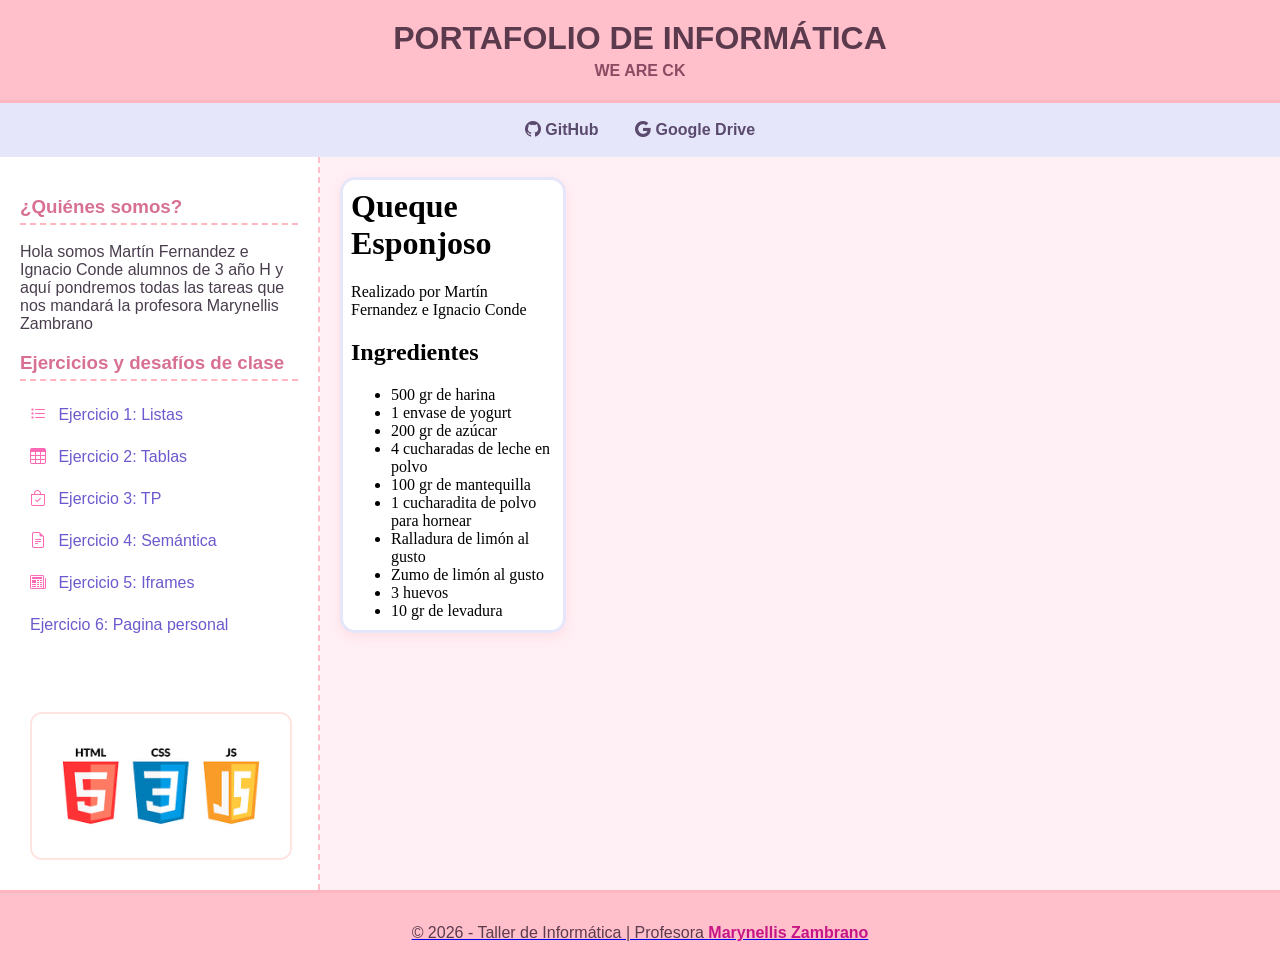
<file: index.html>
<!DOCTYPE html>
<html lang="es">
<head>
    <meta charset="UTF-8">
    <meta http-equiv="X-UA-Compatible" content="IE=edge">
    <meta name="viewport" content="width=device-width, initial-scale=1.0">
    <title>Portafolio - WE ARE CK</title>
    <link rel="stylesheet" href="https://cdn.jsdelivr.net/npm/bootstrap-icons@1.11.3/font/bootstrap-icons.min.css">
    <style>
        body {
            font-family: Arial, sans-serif;
            background-color: #fff0f5;
            margin: 0;
            padding: 0;
            color: #4a3e4e;
        }
        header {
            background-color: #ffc0cb;
            color: #5c3a4d;
            text-align: center;
            padding: 20px;
            border-bottom: 3px solid #ffb6c1;
        }
        header h1 {
            margin: 0;
            font-size: 2rem;
        }
        header p {
            margin: 5px 0 0 0;
            font-weight: bold;
            color: #8b4b62;
        }
        nav {
            background-color: #e6e6fa;
            text-align: center;
            padding: 10px;
        }
        nav a {
            color: #5a4b6e;
            text-decoration: none;
            padding: 8px 16px;
            display: inline-block;
            font-weight: bold;
            border-radius: 15px;
            transition: all 0.2s ease;
        }
        nav a:hover {
            background-color: #ffb6c1;
            color: #ffffff;
        }
        main {
            display: flex;
        }
        aside {
            width: 25%;
            float: left;
            background-color: #ffffff;
            padding: 20px;
            box-sizing: border-box;
            min-height: 450px;
            border-right: 2px dashed #ffc0cb;
        }
        aside h3 {
            color: #d87093;
            border-bottom: 2px dashed #ffb6c1;
            padding-bottom: 5px;
        }
        aside ul {
            list-style-type: none;
            padding: 0;
        }
        aside li {
            margin: 12px 0;
        }
        aside a {
            color: #6a5acd;
            text-decoration: none;
            display: inline-block;
            padding: 6px 10px;
            font-weight: 500;
        }
        aside a i {
            margin-right: 8px;
            color: #ff69b4;
        }
        aside a:hover {
            background-color: #fff0f5;
            color: #ff1493;
            padding-left: 14px;
            border-radius: 12px;
            transition: all 0.2s ease;
        }
        section {
            width: 75%;
            float: left;
            padding: 20px;
            box-sizing: border-box;
        }
        iframe {
            width: 100%;
            height: 450px;
            border: 3px solid #e6e6fa;
            background-color: #ffffff;
            border-radius: 15px;
            box-shadow: 0 4px 12px rgba(255, 182, 193, 0.3);
        }
        footer {
            background-color: #ffc0cb;
            color: #5c3a4d;
            text-align: center;
            padding: 15px;
            clear: both;
            border-top: 3px solid #ffb6c1;
        }
        footer span {
            color: #c71585;
            font-weight: bold;
        }
        .img-tecnologia {
            max-width: 100%;
            height: auto;
            margin-top: 20px;
            border-radius: 12px;
            border: 2px solid #ffe4e1;
        }
    </style>
</head>
<body>

    <header>
        <h1>PORTAFOLIO DE INFORMÁTICA</h1>
        <p>WE ARE CK</p>
    </header>

    <nav>
        <a href="https://github.com/condefernandez/informatica" target="_blank"><i class="bi bi-github"></i> GitHub</a>
        <a href="Https://drive.google.com/drive/folders/1z14IEcOGbGmNRild7ZtzFjvyxYbm07ID?usp=sharing" target="_blank"><i class="bi bi-google"></i> Google Drive</a>
    </nav>

    <main>

        <aside>
            <h3>¿Quiénes somos?</h3>
            <p>Hola somos Martín Fernandez e Ignacio Conde alumnos de 3 año H y aquí pondremos todas las tareas que nos mandará la profesora Marynellis Zambrano</p>
            
            <h3>Ejercicios y desafíos de clase</h3>
            <ul>
                <li>
                    <a href="./pages/listas.html" target="visor">
                        <i class="bi bi-list-task"></i> Ejercicio 1: Listas
                    </a>
                </li>
                <li>
                    <a href="./pages/tabla1.html" target="visor">
                        <i class="bi bi-table"></i> Ejercicio 2: Tablas
                    </a>
                </li>
                <li>
                    <a href="./pages/tienda.html" target="visor">
                        <i class="bi bi-bag-check"></i> Ejercicio 3: TP
                    </a>
                </li>
                <li>
                    <a href="./pages/semantica.html" target="visor">
                        <i class="bi bi-file-earmark-text"></i> Ejercicio 4: Semántica
                    </a>
                </li>
                <li>
                    <a href="./pages/periodico.html" target="visor">
                        <i class="bi bi-newspaper"></i> Ejercicio 5: Iframes
                    </a>
                </li>
                <li>
                    <a href="./mi-pagina/index.html" target="visor">
                         Ejercicio 6: Pagina personal
                </li>
                    
            </ul>

            <img src="img/tecnologias.png" alt="tecnologías usadas" class="img-tecnologia">
        </aside>

        <section>
            <iframe name="visor" src="./pages/listas.html"></iframe>
        </section>

    </main>

    <footer>
        <p>&copy; 2026 - Taller de Informática | Profesora <span>Marynellis Zambrano</span></p>
    </footer>

</body>
</html>
</file>
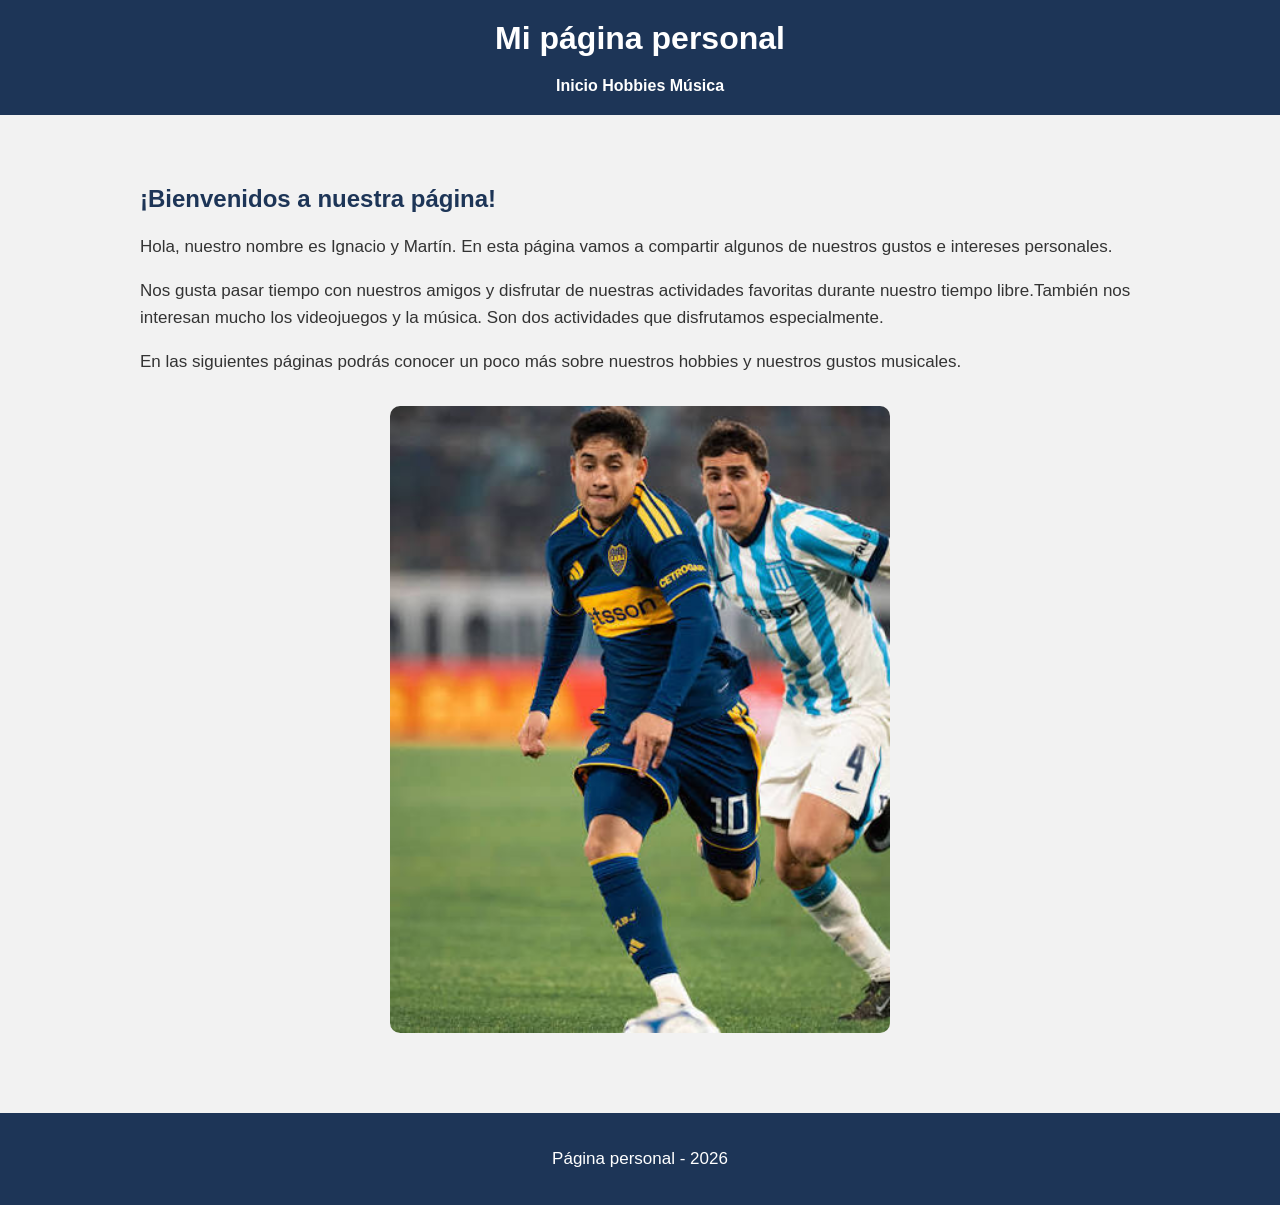
<file: mi-pagina/index.html>
<!DOCTYPE html>
<html lang="es">
<head>
    <meta charset="UTF-8">
    <meta http-equiv="X-UA-Compatible" content="IE=edge">
    <meta name="viewport" content="width=device-width, initial-scale=1.0">
    <title>Página principal</title>
    <link rel="stylesheet" href="css/estilos.css">

</head>
<body>
    <header>
        <h1>Mi página personal</h1>

        <nav>
            <a href="index.html">Inicio</a>
            <a href="../pages/hobbies.html">Hobbies</a>
            <a href="../pages/music.html">Música</a>
        </nav>
    </header>

    <main>
        <section>
            <h2>¡Bienvenidos a nuestra página!</h2>

            <p>
                Hola, nuestro nombre es Ignacio y Martín. En esta página vamos a compartir
                algunos de nuestros gustos e intereses personales.
            </p>
        

            <p>
                Nos gusta pasar tiempo con nuestros amigos y disfrutar de
    nuestras actividades favoritas durante nuestro tiempo libre.También nos interesan mucho los videojuegos y la música.
    Son dos actividades que disfrutamos especialmente.


            </p>

            <p>
                En las siguientes páginas podrás conocer un poco más
    sobre nuestros hobbies y nuestros gustos musicales.

            </p>

            <!-- IMAGEN DE LA PÁGINA PRINCIPAL -->
            <img class="imagen-principal" src="img/futbol.jpg" alt="Fútbol">

        </section>
    </main>

    <footer>
        <p>Página personal - 2026</p>
    </footer>
</body>
</html>
</file>
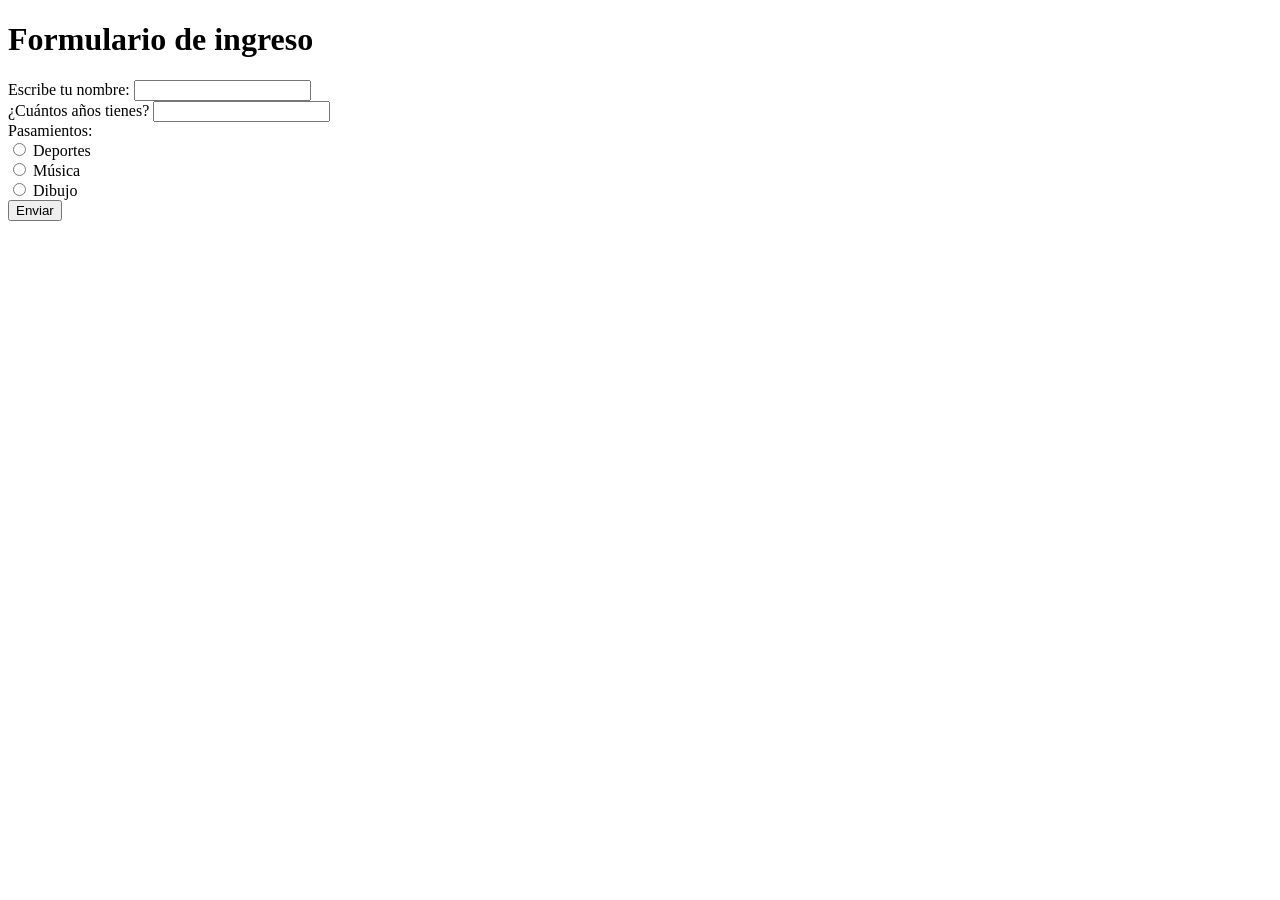
<file: pages/formulario.html>
<!DOCTYPE html>
<html lang="es">
<head>
    <meta charset="UTF-8">
    <meta http-equiv="X-UA-Compatible" content="IE=edge">
    <meta name="viewport" content="width=device-width, initial-scale=1.0">
    <title>Formulario</title>
</head>
<body>
    <form id="formulario">
        <h1> Formulario de ingreso </h1>
    <div>
        <label for="nombre">Escribe tu nombre:</label>
    <input type="text" id="nombre" name="nombre">
    </div>
    <div>
        <label for="edad">¿Cuántos años tienes?</label>
    <input type="number" id="edad" name="edad">
    </div>
    <div>
        <label>Pasamientos:</label><br>
        <input type="radio" id="deportes" name="pasatiempo" value="deporte">
        <label for="deporte">Deportes</label>
    </div>
    <div>
    <input type="radio" id="musica" name="pasatiempo" value="musica">
        <label for="musica">Música</label>
    </div>
    <div>
        <input type="radio" id="dibujo" name="pasatiempo" value="dibujo">
        <label for="dibujo">Dibujo</label>
    </div>
    <div>
        <button type="button"
        onclick="saludar()">Enviar</button>
    </div>
    </form>
</body>
</html>
</file>
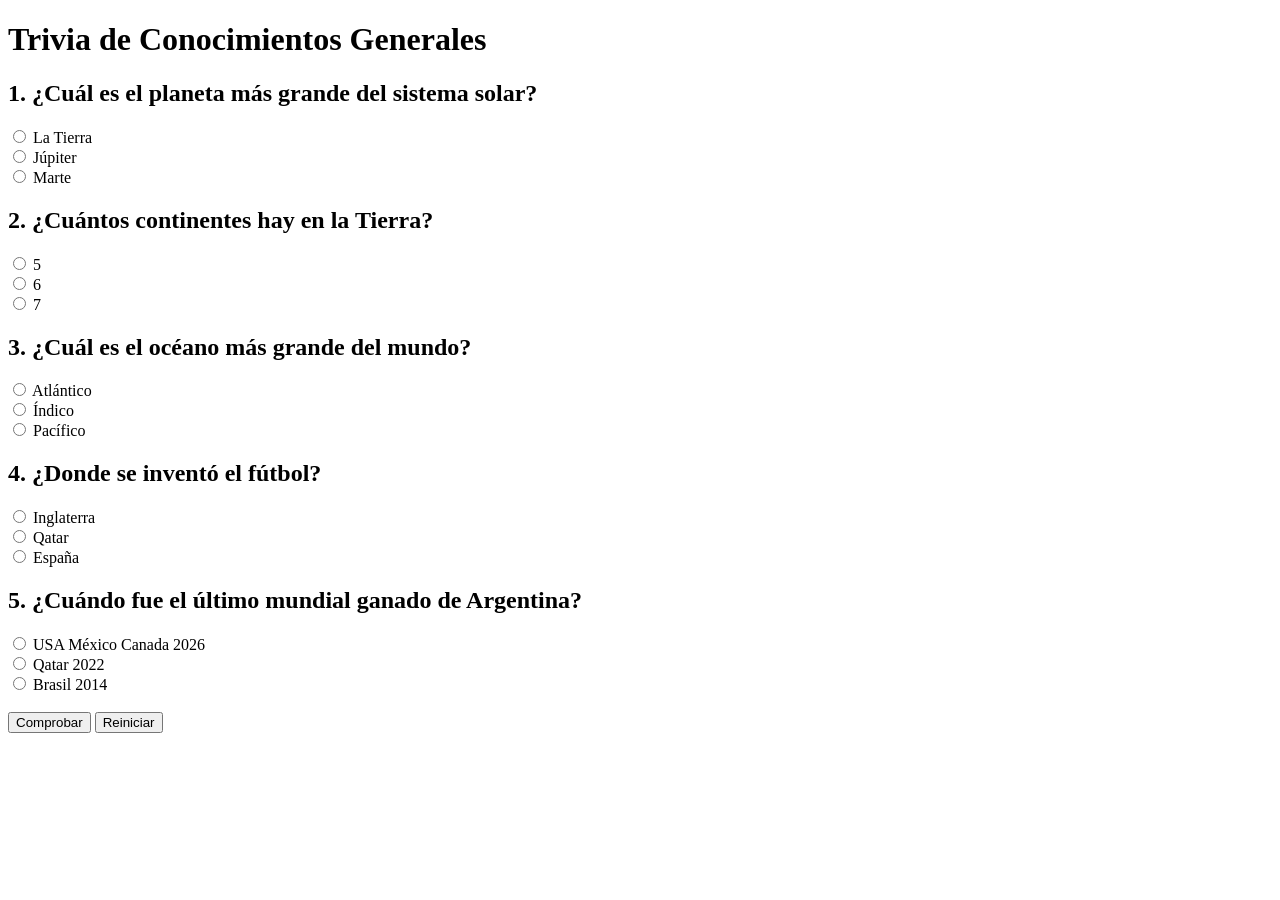
<file: pages/javascript4.html>
<!DOCTYPE html>
<html lang="en">
<head>
    <meta charset="UTF-8">
    <meta http-equiv="X-UA-Compatible" content="IE=edge">
    <meta name="viewport" content="width=device-width, initial-scale=1.0">
    <title>Document</title>
</head>
<body>
<h1>Trivia de Conocimientos Generales</h1>
<h2>1. ¿Cuál es el planeta más grande del sistema solar?</h2>
<input type="radio" name="p1" value="a"> La Tierra<br>
<input type="radio" name="p1" value="b"> Júpiter<br>
<input type="radio" name="p1" value="c"> Marte<br>
<h2>2. ¿Cuántos continentes hay en la Tierra?</h2>
<input type="radio" name="p2" value="a"> 5<br>
<input type="radio" name="p2" value="b"> 6<br>
<input type="radio" name="p2" value="c"> 7<br>
<h2>3. ¿Cuál es el océano más grande del mundo?</h2>
<input type="radio" name="p3" value="a"> Atlántico<br>
<input type="radio" name="p3" value="b"> Índico<br>
<input type="radio" name="p3" value="c"> Pacífico<br>
<h2>4. ¿Donde se inventó el fútbol?</h2>
<input type="radio" name="p4" value="a"> Inglaterra<br>
<input type="radio" name="p4" value="b"> Qatar<br>
<input type="radio" name="p4" value="c"> España<br>
<h2>5. ¿Cuándo fue el último mundial ganado de Argentina?</h2>
<input type="radio" name="p5" value="a"> USA México Canada 2026<br>
<input type="radio" name="p5" value="b"> Qatar 2022<br>
<input type="radio" name="p5" value="c"> Brasil 2014<br>

<br>
<button id="comprobar" type="button">Comprobar</button>
<button id="reiniciar" type="button">Reiniciar</button>
<p id="resultado"></p>
<script>
document.getElementById("comprobar").addEventListener("click", function() {
let puntaje = 0;
let p1 = document.querySelector('input[name="p1"]:checked');
let p2 = document.querySelector('input[name="p2"]:checked');
let p3 = document.querySelector('input[name="p3"]:checked');
let p4 = document.querySelector('input[name="p4"]:checked');
let p5 = document.querySelector('input[name="p5"]:checked');
if (!p1 || !p2 || !p3 || !p4 || !p5) {
document.getElementById("resultado").innerHTML =
"Debes responder las tres preguntas.";
return;
}
// Respuestas correctas
if (p1.value === "b") puntaje++;
if (p2.value === "c") puntaje++;
if (p3.value === "c") puntaje++;
if (p4.value === "a") puntaje++;
if (p5.value === "b") puntaje++;
let mensaje = "<h3>Resultado: " + puntaje + "/5 puntos</h3>";
if (puntaje === 5) {
mensaje += "¡Felicitaciones! Has respondido correctamente todas las preguntas.";
} else if (puntaje === 4) {
mensaje += "Buen intento. Solo te equivocaste en una pregunta.";
} else {
mensaje += "Te invito a intentarlo nuevamente.";
}
document.getElementById("resultado").innerHTML = mensaje;
});
document.getElementById("reiniciar").addEventListener("click", function() {
let opciones = document.querySelectorAll('input[type="radio"]');
for (let opcion of opciones) {
opcion.checked = false;
}
document.getElementById("resultado").innerHTML = "";
});
</script>
</body>
</html>
</file>
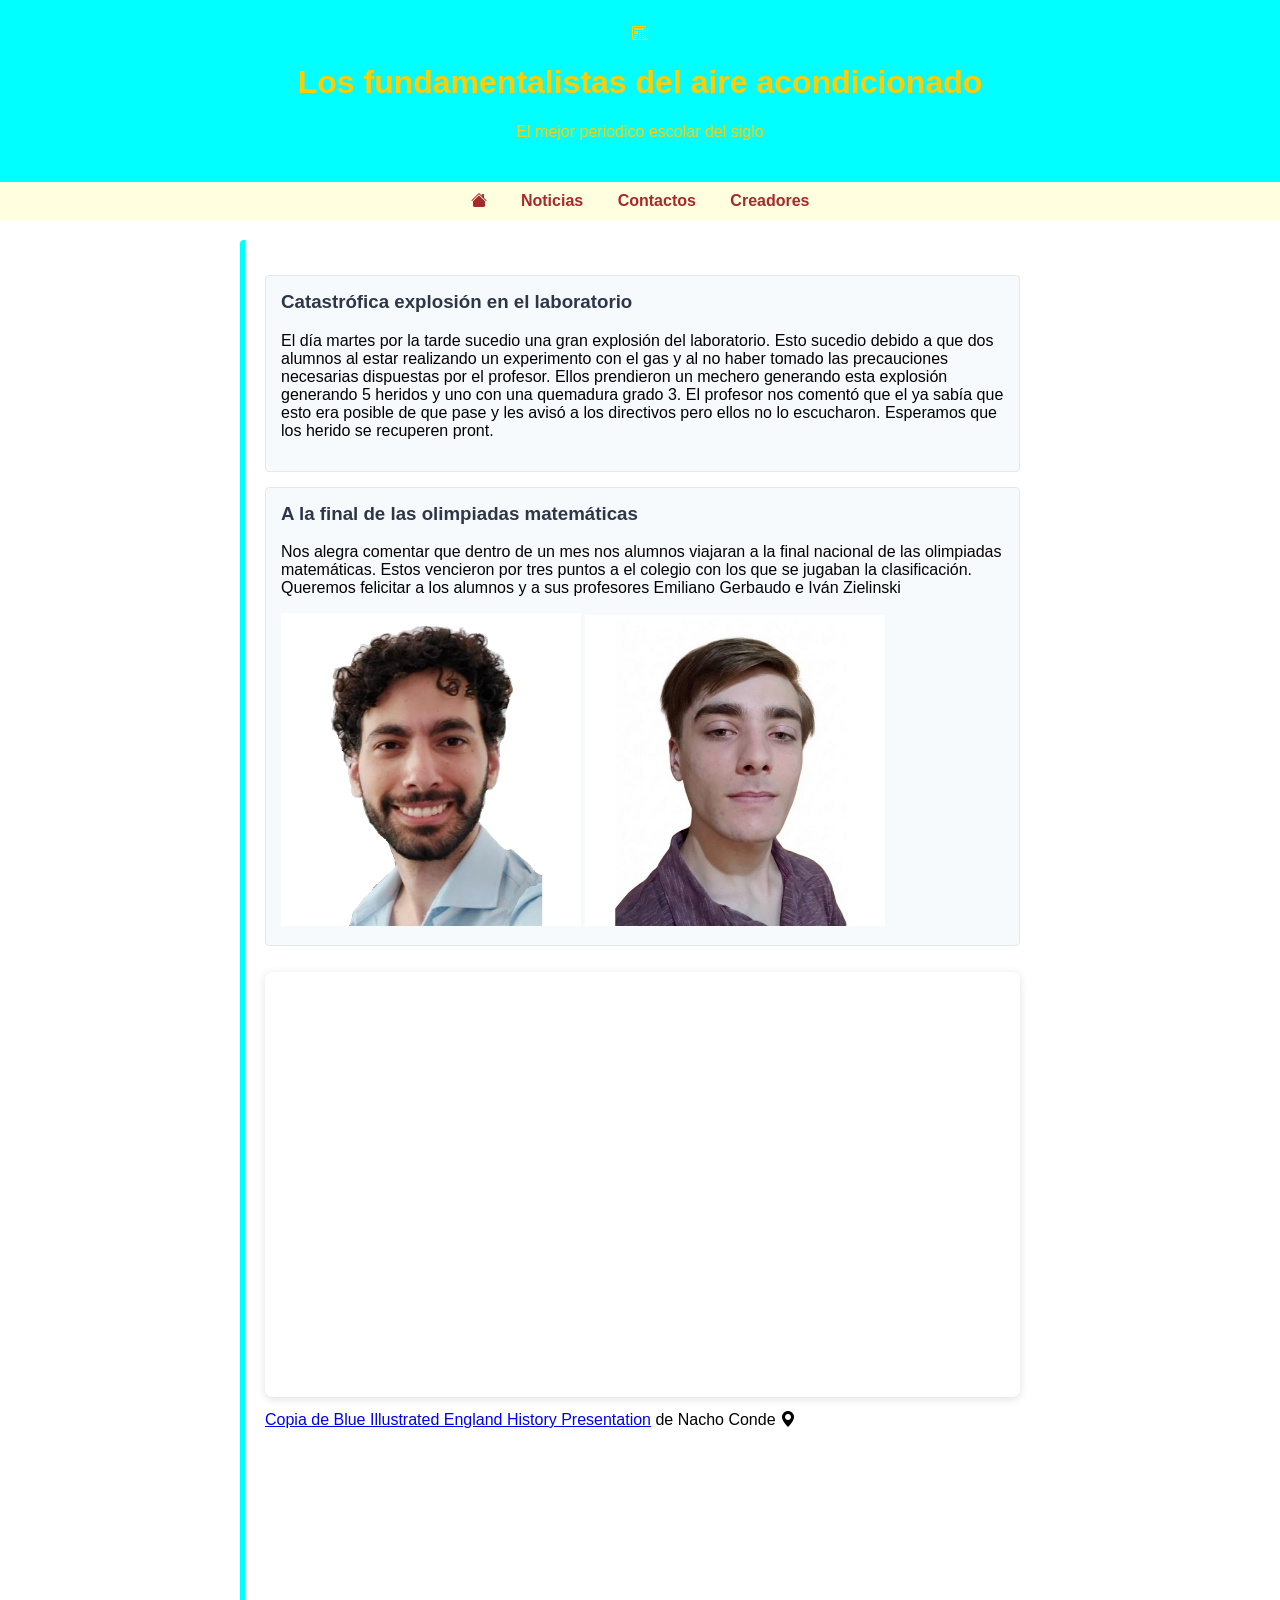
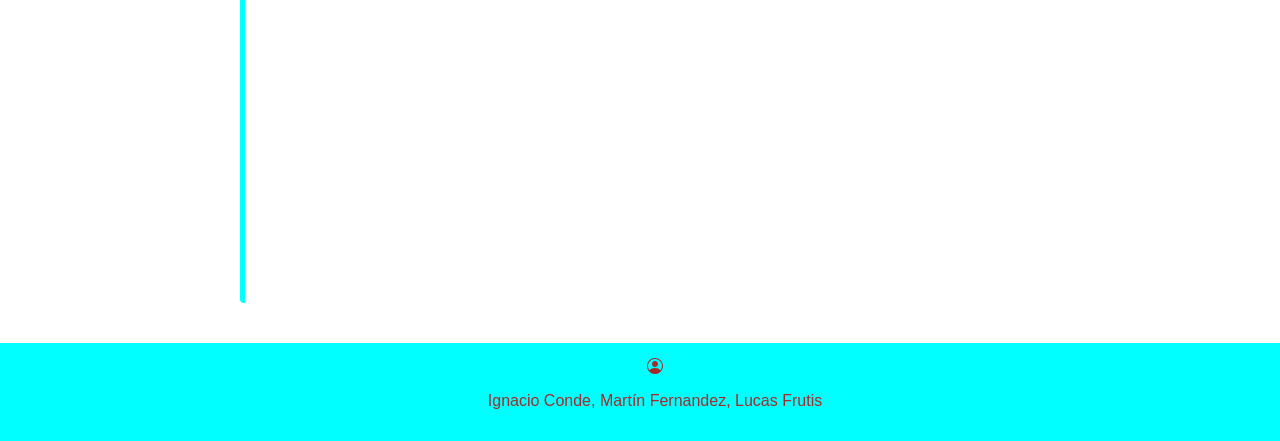
<file: pages/periodico.html>
<!DOCTYPE html>
<html lang="es">
<head>
    <meta charset="UTF-8">
    <meta http-equiv="X-UA-Compatible" content="IE=edge">
    <meta name="viewport" content="width=device-width, initial-scale=1.0">
    <link rel="stylesheet" href="https://cdn.jsdelivr.net/npm/bootstrap-icons@1.13.1/font/bootstrap-icons.min.css">
    <title>El vocero de 3 año</title>
    <style>
        body{
            font-family:Verdana, Geneva, Tahoma, sans-serif ;
            background-color: rgb(255, 255, 255);
            margin: 0;
            padding: 0;
        }
        header{
            background-color: aqua;
            color: rgb(255, 205, 4);
            text-align: center;
            padding: 25px;
        }
        nav{
            background-color: lightyellow;
            padding: 10px;
        }
        nav ul{
            list-style-type: none;
            margin: 0;
            padding: 0;
            text-align: center;
        }
        nav ul li{
            display: inline;
            margin: 0 15px;
        }
        nav ul li a{
            color: brown;
            text-decoration: none;
            font-weight: bold;
        }
        main {
padding: 20px;
max-width: 800px;
margin: 0 auto;
} 
section {
background-color: #ffffff;
border-left: 5px solid aqua;
padding: 20px;
margin-bottom: 20px;
border-radius: 4px;
}
article {
background-color: #f7fafc;
border: 1px solid #e2e8f0;
padding: 15px;
margin-top: 15px;
border-radius: 4px;
}
article h3 {
color: #2d3748;
margin-top: 0;
}
footer {
background-color: aqua;
color: brown;
text-align: center;
padding: 15px;
position: relative;
bottom: 0;
width: 100%;
}
    </style>
</head>
<body>
    <header>
        <i class="bi bi-newspaper"></i><h1>Los fundamentalistas del aire acondicionado</h1>
    <p>El mejor periodico escolar del siglo</p>
    </header>
    <nav>
    <ul>
        <li><a href="#Inicio"><i class="bi bi-house-fill"></i></a></li>
        <li><a href="#Noticias">Noticias</a></li>
        <li><a href="#Contactos">Contactos</a></li>
        <li><a href="#Creadores">Creadores</a></li>
    </ul>
</nav>
<main>
 <section>
    <article>
        <h3>Catastrófica explosión en el laboratorio</h3>
        <p>El día martes por la tarde sucedio una gran explosión del laboratorio.
            Esto sucedio debido a que dos alumnos al estar realizando un experimento con el gas y al no haber tomado las precauciones necesarias dispuestas por el profesor. Ellos prendieron un mechero generando esta explosión generando 5 heridos y uno con una quemadura grado 3. El profesor nos comentó que el ya sabía que esto era posible de que pase y les avisó a los directivos pero ellos no lo escucharon.
            Esperamos que los herido se recuperen pront.
        </p>
    </article>
    <article>
        <h3>A la final de las olimpiadas matemáticas </h3>
    <p>Nos alegra comentar que dentro de un mes nos alumnos viajaran a la final nacional de las olimpiadas matemáticas. Estos vencieron por tres puntos a el colegio con los que se jugaban la clasificación.
    Queremos felicitar a los alumnos y a sus profesores Emiliano Gerbaudo e Iván Zielinski   
    </p>
    <img src="../img/emi.png" width="300"> 
    <img src="../img/ivan.png" width="300"> 
    </article>
    <div style="position: relative; width: 100%; height: 0; padding-top: 56.2500%;
 padding-bottom: 0; box-shadow: 0 2px 8px 0 rgba(63,69,81,0.16); margin-top: 1.6em; margin-bottom: 0.9em; overflow: hidden;
 border-radius: 8px; will-change: transform;">
  <iframe loading="lazy" style="position: absolute; width: 100%; height: 100%; top: 0; left: 0; border: none; padding: 0;margin: 0;"
    src="https://www.canva.com/design/DAHOQmNNapw/G1mQulVkyxBG1m09b9jMjg/view?embed" allowfullscreen="allowfullscreen" allow="fullscreen">
  </iframe>
</div>
<a href="https:&#x2F;&#x2F;www.canva.com&#x2F;design&#x2F;DAHOQmNNapw&#x2F;G1mQulVkyxBG1m09b9jMjg&#x2F;view?utm_content=DAHOQmNNapw&amp;utm_campaign=designshare&amp;utm_medium=embeds&amp;utm_source=link" target="_blank" rel="noopener">Copia de Blue Illustrated England History Presentation</a> de Nacho Conde
<i class="bi bi-geo-alt-fill"></i>
<iframe src="https://www.google.com/maps/embed?pb=!4v1783019549511!6m8!1m7!1sMon0FKHcFTxWs66PFysYxw!2m2!1d-34.62703499503192!2d-58.42732977262038!3f27.07293191549294!4f0.8082823440935982!5f0.7820865974627469" width="600" height="450" style="border:0;" allowfullscreen="" loading="lazy" referrerpolicy="strict-origin-when-cross-origin"></iframe>
</section>
</main>
<footer>
    <i class="bi bi-person-circle"></i><p>Ignacio Conde, Martín Fernandez, Lucas Frutis</p>
</footer>
</body>
</html>
</file>
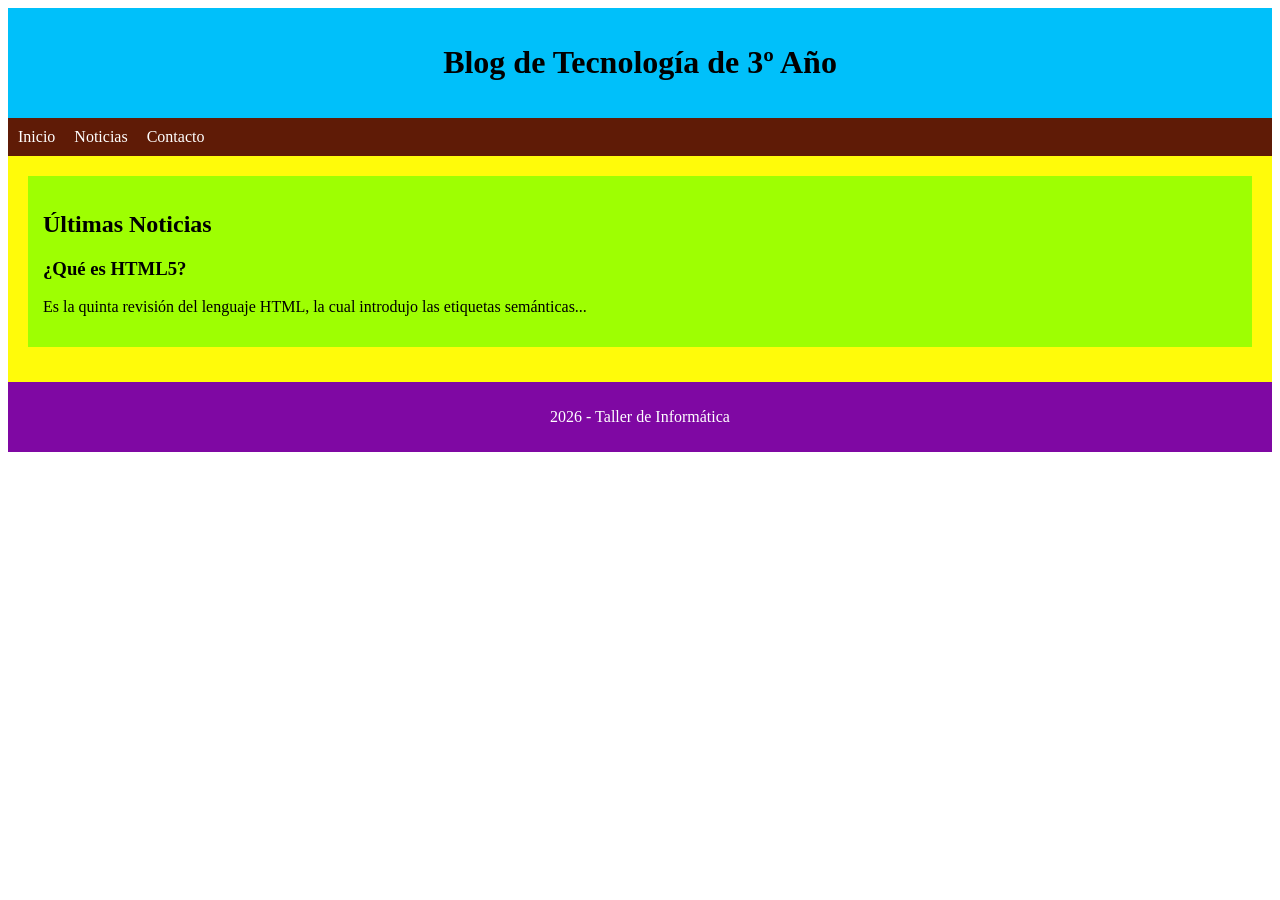
<file: pages/semantica.html>
<!DOCTYPE html>
<html lang="es">
<head>
    <meta charset="UTF-8">
    <meta http-equiv="X-UA-Compatible" content="IE=edge">
    <meta name="viewport" content="width=device-width, initial-scale=1.0">
    <title>Document</title>
    <style>
        header { background-color: #00c0fa; padding: 15px; text-align: center; }
        nav { background-color: #5f1b06; padding: 10px; }
        nav a { color: white; margin-right: 15px; text-decoration: none; }
        main { background-color: #fffb0a; padding: 20px; }
        section { background-color: #9eff02; padding: 15px; margin-bottom: 15px; }
        footer { background-color: #7f08a3; color: white; text-align: center; padding: 10px; }
        </style>
</head>
<body>
    <header>
        <h1>Blog de Tecnología de 3º Año</h1>
    </header>
    <nav>
        <a href="#">Inicio</a>
        <a href="#">Noticias</a>
        <a href="#">Contacto</a>
        </nav>
        <main>
        <section>
        <h2>Últimas Noticias</h2>
        <article>
        <h3>¿Qué es HTML5?</h3>
        <p>Es la quinta revisión del lenguaje HTML, la cual introdujo las
        etiquetas semánticas...</p>
        </article>
        </section>
        </main>
        <footer>
        <p>2026 - Taller de Informática</p>
        </footer>
</body>
</html>
</file>
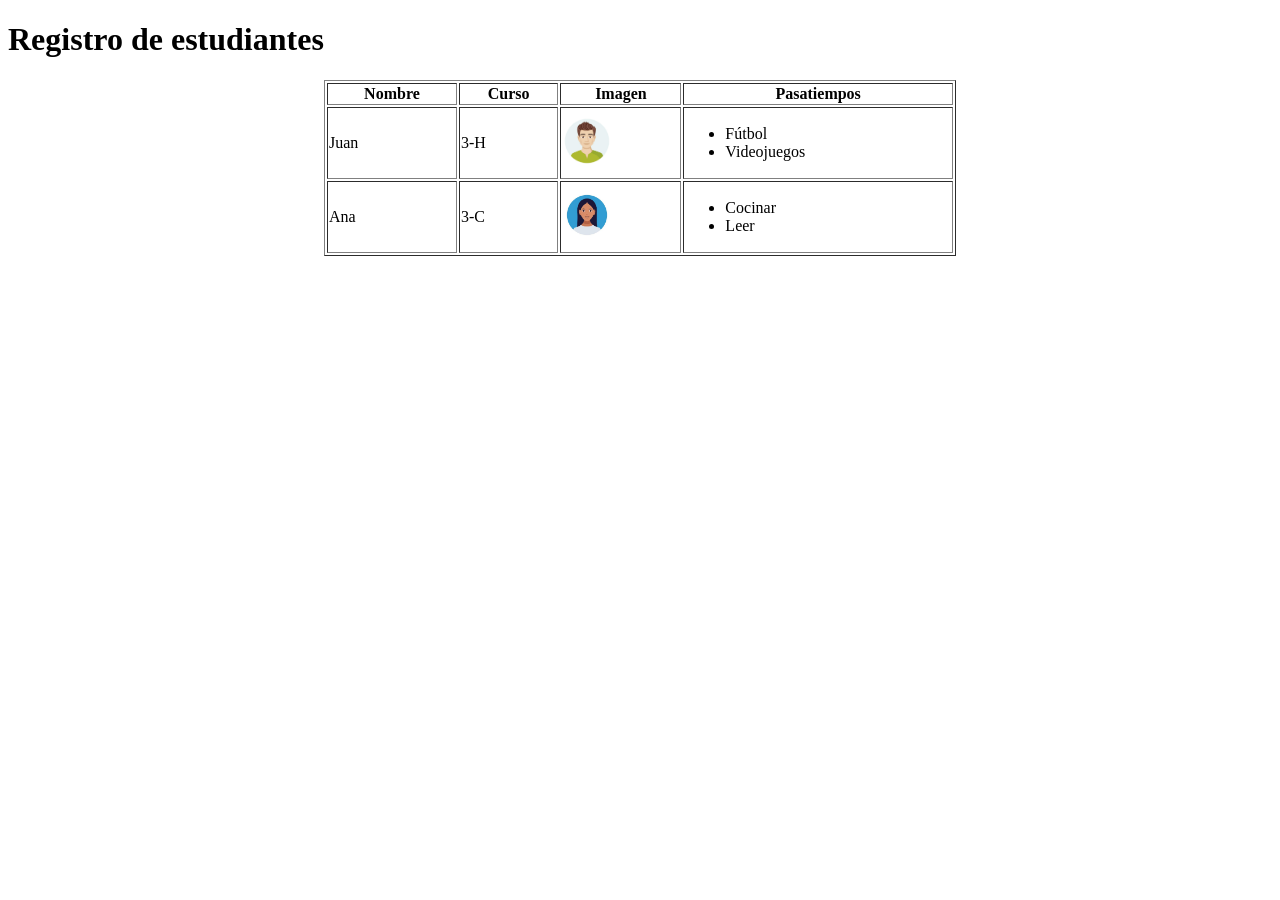
<file: pages/tabla1.html>
<!DOCTYPE html>
<html lang="es">
<head>
    <meta charset="UTF-8">
    <meta http-equiv="X-UA-Compatible" content="IE=edge">
    <meta name="viewport" content="width=device-width, initial-scale=1.0">
    <title>Tablas</title>
</head>
<body>
    <h1>Registro de estudiantes</h1>
    <table border="1" align="center" width="50%">
        <tr>
<th>Nombre</th>
<th>Curso</th>
<th>Imagen</th>
<th>Pasatiempos</th>
        </tr>
        <tr>
<td>Juan</td>
<td>3-H</td>
<td><img src="../img/avatar-hombre.jpg" alt="Avatar" width="50"></td>
<td>
    <ul>
        <li>Fútbol</li>
        <li>Videojuegos</li>
    </ul>
</td>

        </tr>
        <tr>
<td>Ana</td>
<td>3-C</td>
<td><img src="../img/avatar-mujer.jpg" alt="Avatar" width="50"></td>
<td>
    <ul>
        <li>Cocinar</li>
        <li>Leer</li>
    </ul>
</td>

        </tr>
    </table>
</body>
</html>
</file>
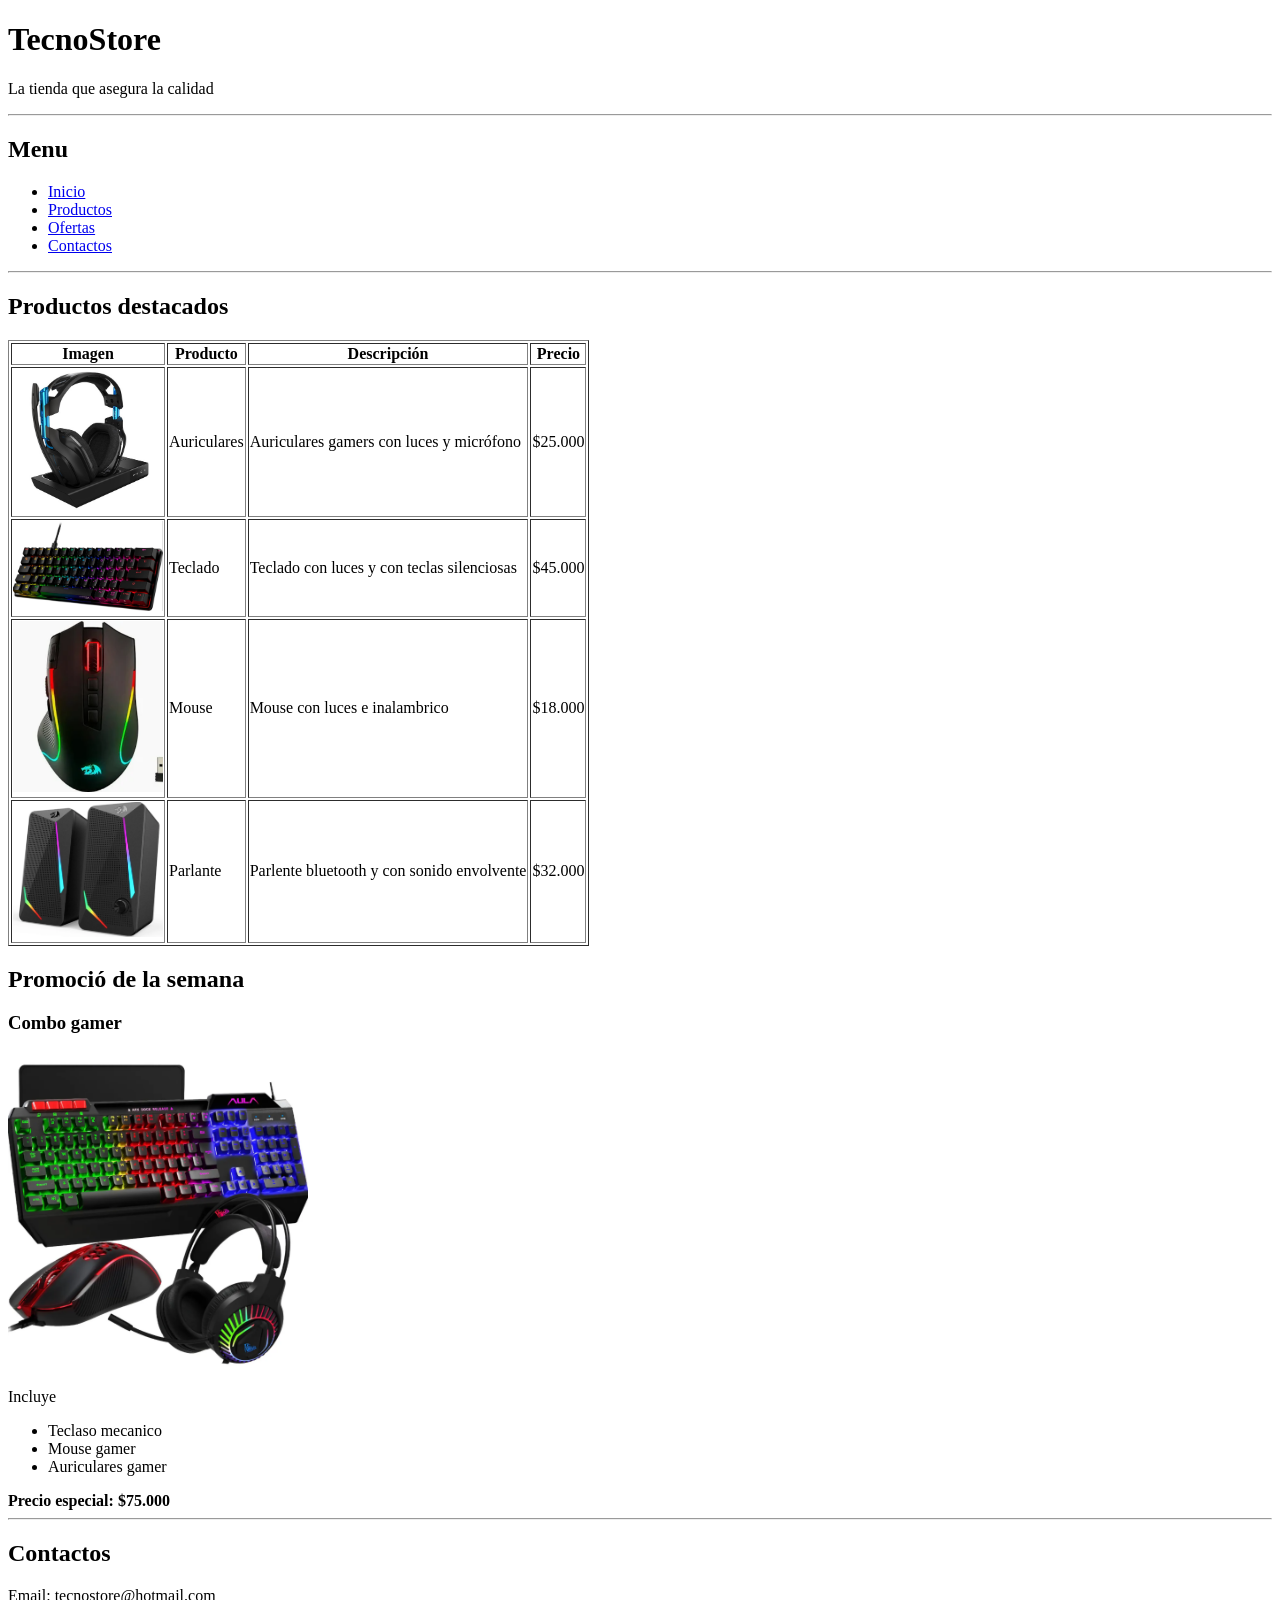
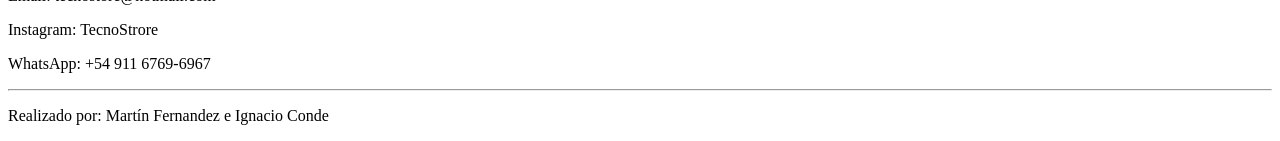
<file: pages/tienda.html>
<!DOCTYPE html>
<html lang="es">
<head>
    <meta charset="UTF-8">
    <meta http-equiv="X-UA-Compatible" content="IE=edge">
    <meta name="viewport" content="width=device-width, initial-scale=1.0">
    <title>Document</title>
</head>
<body>
  <h1>TecnoStore</h1>
  <p>La tienda que asegura la calidad</p>
  <hr>
  <h2>Menu</h2>
  <ul>
  <li><a href="#Inicio">Inicio</a></li>  
  <li><a href="#Productos">Productos</a></li> 
  <li><a href="#Ofertas">Ofertas</a></li>
  <li><a href="#Contactos">Contactos</a></li>
  </ul>
  <hr>
  <h2>Productos destacados</h2>
  <table border="1">
    <tr>
        <th>Imagen</th>
        <th>Producto</th>
        <th>Descripción</th>
        <th>Precio</th>
    </tr>
<tr>
    <td><img src="../img/auriculares.jpg" width="150"> 
    </td>
    <td>Auriculares</td>
    <td>Auriculares gamers con luces y micrófono</td>
    <td>$25.000</td>
</tr>
<tr>
    <td><img src="../img/teclado.png" width="150">
    </td>
    <td>Teclado</td>
    <td>Teclado con luces y con teclas silenciosas</td>
    <td>$45.000</td>
</tr>
<tr>
    <td><img src="../img/mouse.png" width="150">
    </td>
    <td>Mouse</td>
    <td>Mouse con luces e inalambrico</td>
    <td>$18.000</td>
</tr>
<tr>
    <td><img src="../img/parlante.png" width="150">
    </td>
    <td>Parlante</td>
    <td>Parlente bluetooth y con sonido envolvente</td>
    <td>$32.000</td>
</tr>
  </table>
  <h2>Promoció de la semana</h2>
  <h3>Combo gamer</h3>
  <img src="../img/combo_gamer.png" width="300">
<p>Incluye</p>
<ul>
    <li>Teclaso mecanico</li>
    <li>Mouse gamer</li>
    <li>Auriculares gamer</li>
</ul>
<b>Precio especial: $75.000</b>
<hr>
<h2>Contactos</h2>
<p>Email: tecnostore@hotmail.com</p>
<p>Instagram: TecnoStrore</p>
<p>WhatsApp: +54 911 6769-6967</p>
<hr>
<p>Realizado por: Martín Fernandez e Ignacio Conde</p>
</body>
</html>
</file>
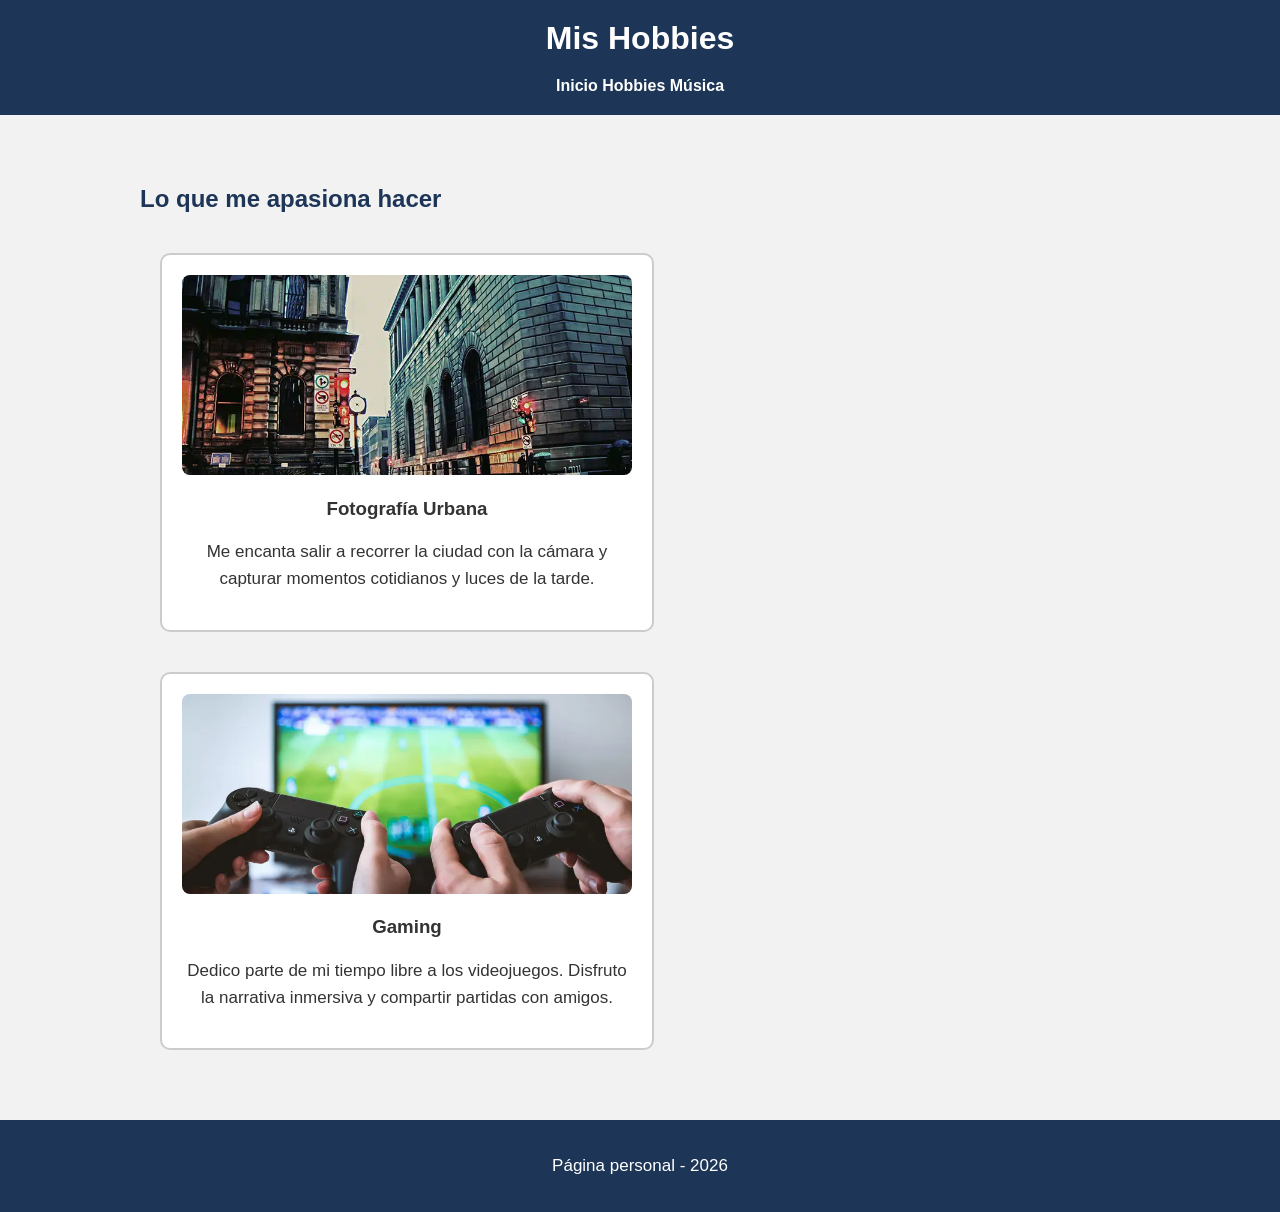
<file: mi-pagina/pages/hobbies.html>
<!DOCTYPE html>
<html lang="es">
<head>
    <meta charset="UTF-8">
    <meta name="viewport" content="width=device-width, initial-scale=1.0">
    <title>Mis Hobbies — Mi Página Personal</title>
    <link rel="stylesheet" href="../css/estilos.css">
</head>
<body>

    <header>
        <h1>Mis Hobbies</h1>
        <nav>
            <a href="../index.html">Inicio</a>
            <a href="hobbies.html">Hobbies</a>
            <a href="musica.html">Música</a>
        </nav>
    </header>

    <main>
        <h2 class="titulo-seccion">Lo que me apasiona hacer</h2>

        <div class="contenedor-cards">
            <article class="card">
                <img src="../img/Fotografia urbana.jpg" alt="Fotografía">
                <h3>Fotografía Urbana</h3>
                <p>Me encanta salir a recorrer la ciudad con la cámara y capturar momentos cotidianos y luces de la tarde.</p>
            </article>

            <article class="card">
                <img src="../img/Videojuegos y estrategia.jpg" alt="Videojuegos">
                <h3>Gaming </h3>
                <p>Dedico parte de mi tiempo libre a los videojuegos. Disfruto la narrativa inmersiva y compartir partidas con amigos.</p>
            </article>
        </div>
    </main>

    <footer>
        <p>Página personal - 2026</p>
    </footer>

</body>
</html>
</file>
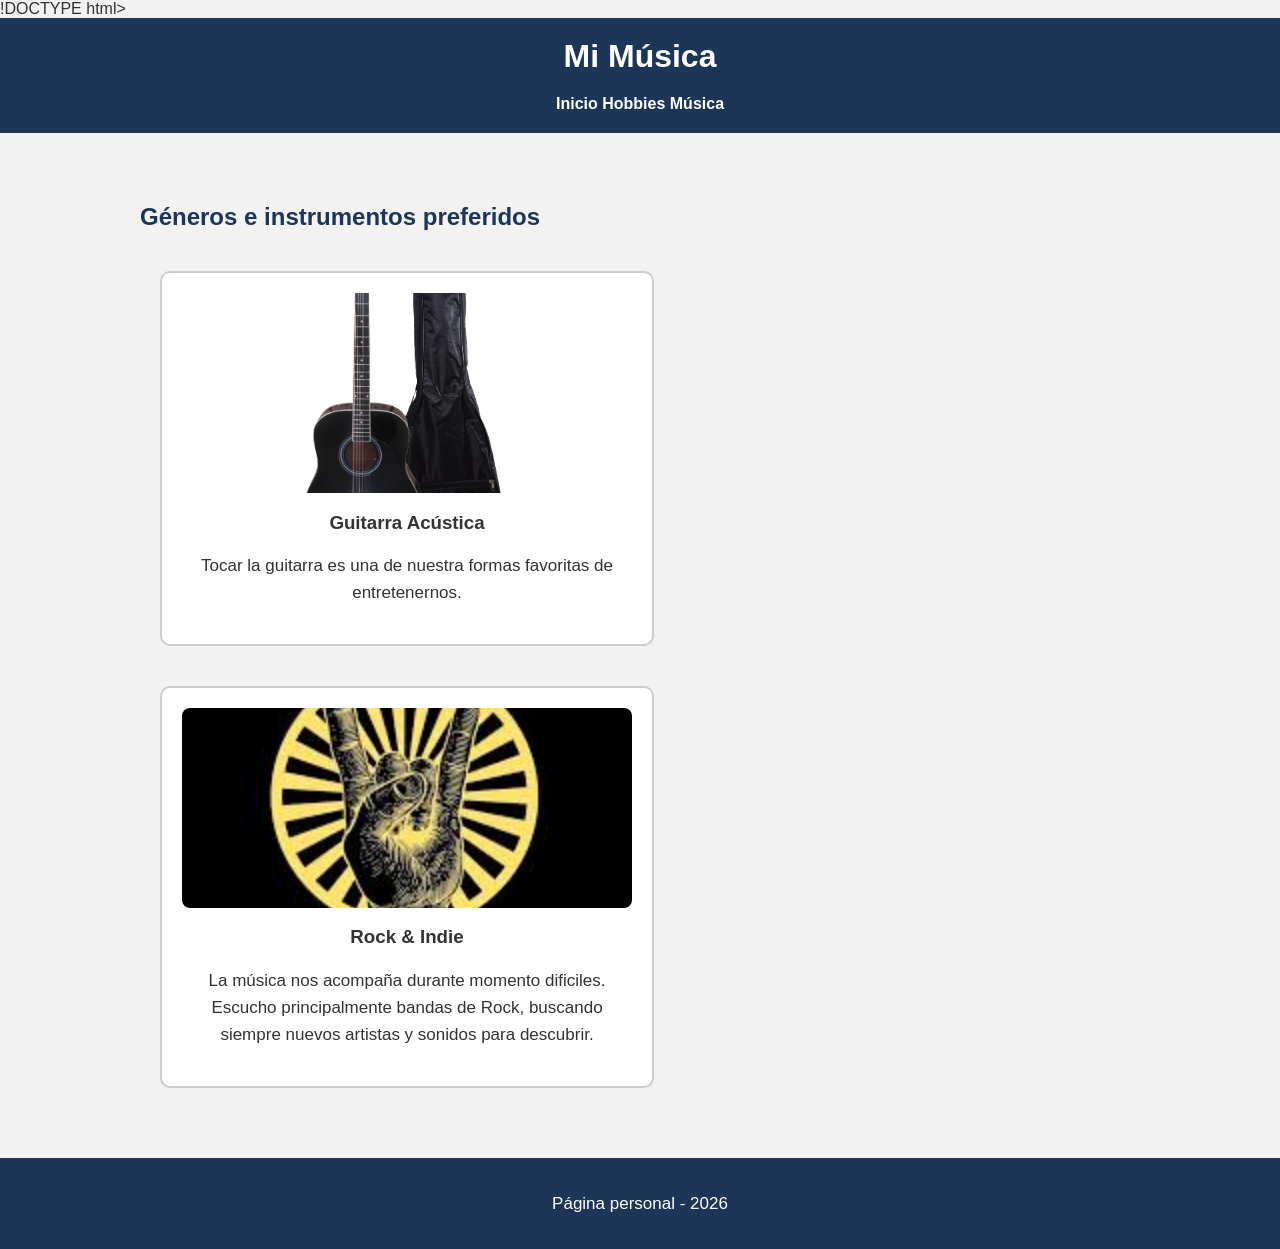
<file: mi-pagina/pages/music.html>
!DOCTYPE html>
<html lang="es">
<head>
    <meta charset="UTF-8">
    <meta name="viewport" content="width=device-width, initial-scale=1.0">
    <title>Mi Música —  Página Personal</title>
    <link rel="stylesheet" href="../css/estilos.css">
</head>
<body>

    <header>
        <h1>Mi Música</h1>
        <nav>
            <a href="../index.html">Inicio</a>
            <a href="hobbies.html">Hobbies</a>
            <a href="musica.html">Música</a>
        </nav>
    </header>

    <main>
        <h2 class="titulo-seccion">Géneros e instrumentos preferidos</h2>

        <div class="contenedor-cards">
            <article class="card">
                <img src="../img/Guitarra acustica.png" alt="Guitarra acústica">
                <h3>Guitarra Acústica</h3>
                <p>Tocar la guitarra es una de nuestra formas favoritas de entretenernos.</p>
            </article>

            <article class="card">
                <img src="../img/rock.jpg" alt="Rock e Indie">
                <h3>Rock & Indie</h3>
                <p>La música nos acompaña durante momento dificiles. Escucho principalmente bandas de Rock, buscando siempre nuevos artistas y sonidos para descubrir.</p>
            </article>
        </div>
    </main>

    <footer>
        <p>Página personal - 2026</p>
    </footer>

</body>
</html>
</file>
<file: mi-pagina/css/estilos.css>
{
    box-sizing: border-box;
}

body {
    background-color: #f2f2f2;
    font-family: Arial, sans-serif;
    color: #333333;
    margin: 0;
}


header {
    background-color: #1d3557;
    color: white;
    padding: 20px;
    text-align: center;
}

h1 {
    margin: 0;
    margin-bottom: 20px;
}

h2 {
    color: #1d3557;
}


nav ul {
    list-style-type: none;
    padding: 0;
    margin: 0;
}

nav li {
    display: inline-block;
    margin: 0 10px;
}

nav a {
    color: white;
    text-decoration: none;
    font-weight: bold;
}

nav a:hover {
    color: #a8dadc;
}

/* =========================
   CONTENIDO PRINCIPAL
   ========================= */

main {
    max-width: 1000px;
    margin: 30px auto;
    padding: 20px;
}

p {
    font-size: 17px;
    line-height: 1.6;
}

/* =========================
   IMAGEN PRINCIPAL
   ========================= */

.imagen-principal {
    width: 500px;
    max-width: 100%;
    display: block;
    margin: 30px auto;
    border-radius: 10px;
}

/* =========================
   CARDS
   ========================= */

.card {
    width: 45%;
    margin: 20px 2%;
    padding: 20px;
    border: 2px solid #cccccc;
    border-radius: 10px;
    background-color: white;
    text-align: center;

    /* Permite colocar las cards una al lado de la otra */
    display: inline-block;

    /* Alinea las dos cards desde arriba */
    vertical-align: top;
}

.card img {
    width: 100%;
    height: 200px;
    object-fit: cover;
    border-radius: 8px;
}

.card h2 {
    color: #1d3557;
}

/* =========================
   PIE DE PÁGINA
   ========================= */

footer {
    background-color: #1d3557;
    color: white;
    text-align: center;
    padding: 15px;
    margin-top: 30px;
}
</file>
